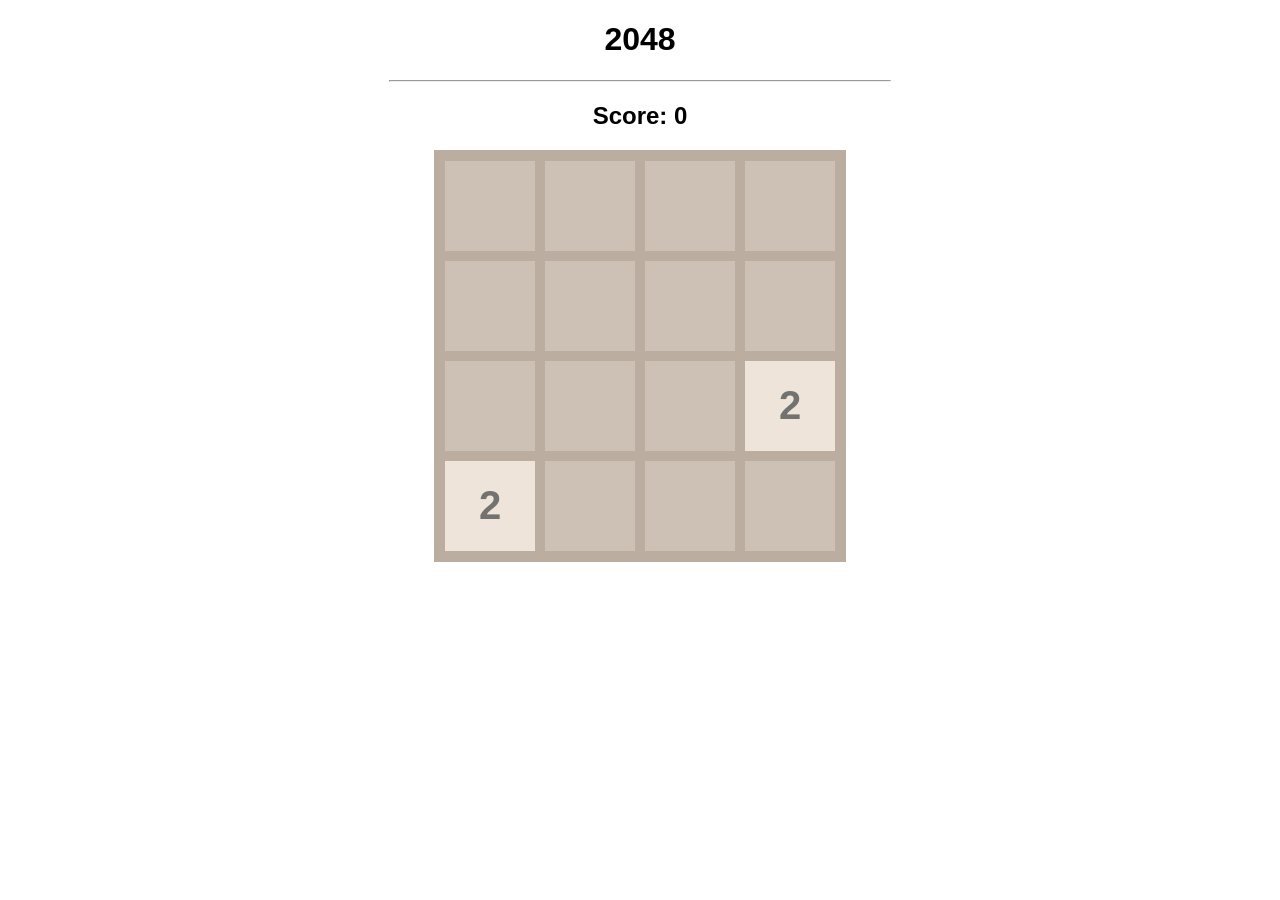
<file: 2048.html>
<!DOCTYPE html>
<html lang="en">
<head>
    <meta charset="UTF-8">
    <meta http-equiv="X-UA-Compatible" content="IE=edge">
    <meta name="viewport" content="width=device-width, initial-scale=1.0">
    <title>2048</title>
    <link rel="stylesheet" href="2048.css">
    <script src="2048.js"></script>

</head>
<body>
    <h1>2048</h1>
    <hr>
    <h2>
        Score: <span id="score">0</span>
    </h2>
    <div id="board">
        
    </div>
    
</body>
</html>
</file>
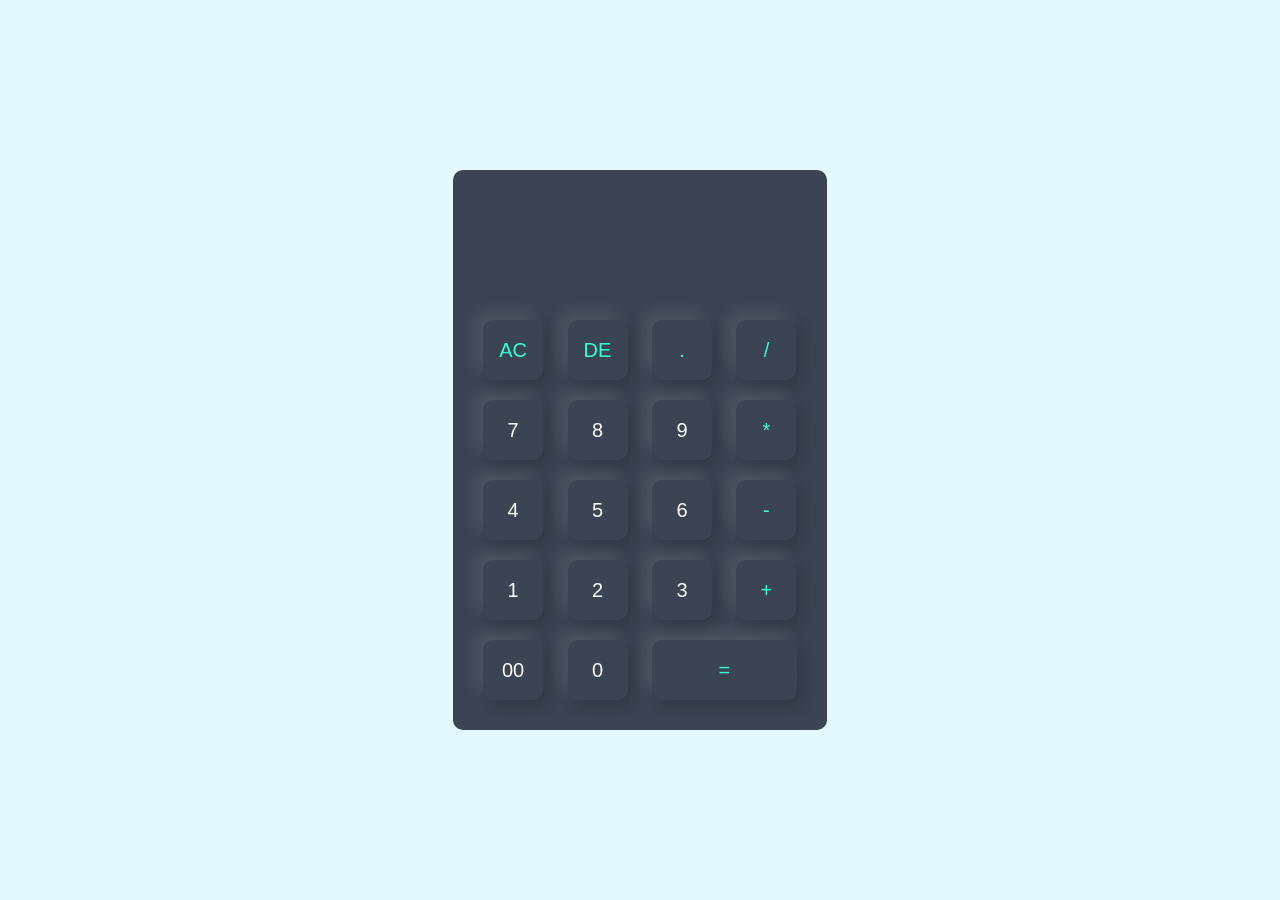
<file: calculator.html>
<!DOCTYPE html>
<html lang="en">
<head>
    <meta charset="UTF-8">
    <meta http-equiv="X-UA-Compatible" content="IE=edge">
    <meta name="viewport" content="width=device-width, initial-scale=1.0">
    <title>Calculatrice</title>
    <link rel="stylesheet" href="calculator.css">
    
</head>
<body>

<div class="container"> 
    <div class="calculator">
        <form>
            <div class ="display">
                <input type="text" name ="display">
            
            </div>
            <div>
                <input type="button" value ="AC" onclick="display.value = '' " class="operator">
                <input type="button" value ="DE" onclick="display.value=display.value.toString().slice(0,-1)" class="operator">
                <input type="button" value ="." onclick="display.value += '.' " class="operator">
                <input type="button" value ="/" onclick="display.value += '/' " class="operator">
                
            </div>
            <div>
                <input type="button" value ="7" onclick="display.value += '7' " >
                <input type="button" value ="8" onclick="display.value += '8'"  >
                <input type="button" value ="9" onclick="display.value += '9' ">
                <input type="button" value ="*" onclick="display.value += '*' " class="operator">   
            </div>
            <div>
                <input type="button" value ="4" onclick="display.value += '4' " >
                <input type="button" value ="5" onclick="display.value += '5' " >
                <input type="button" value ="6" onclick="display.value += '6' " >
                <input type="button" value ="-"onclick="display.value += '-' "  class="operator">   
            </div>
            <div>
                <input type="button" value ="1" onclick="display.value += '1' ">
                <input type="button" value ="2" onclick="display.value += '2' ">
                <input type="button" value ="3" onclick="display.value += '3' ">
                <input type="button" value ="+" onclick="display.value += '+' " class="operator">   
            </div>
            <div>
                <input type="button" value ="00" onclick="display.value += '00' ">
                <input type="button" value ="0" onclick="display.value += '0' ">
                <input type="button" value ="=" class="equal operator" onclick ="display.value = eval(display.value)" >
                
            </div>

        </form>
        
        
    </div>     

</div>   


</body>
</html>
</file>
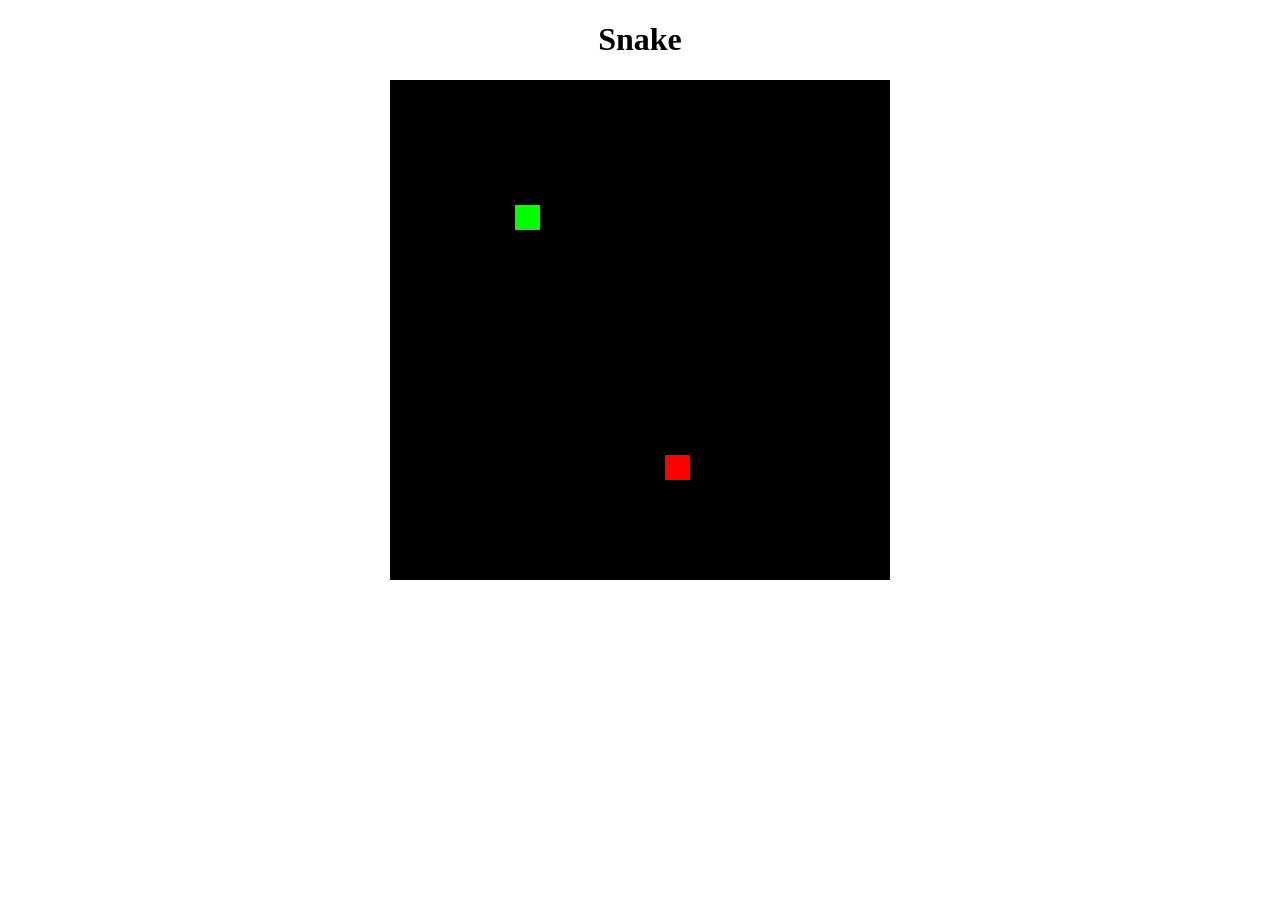
<file: snake.html>
<!DOCTYPE html>
<html lang="en">
<head>
    <meta charset="UTF-8">
    <meta http-equiv="X-UA-Compatible" content="IE=edge">
    <meta name="viewport" content="width=device-width, initial-scale=1.0">
    <title>Snake</title>
    <link rel="stylesheet" href="snake.css">
    <script src="snake.js"></script>
</head>
<body>
    <h1> Snake </h1>
    <canvas id="board"></canvas>
</body>
</html>
</file>
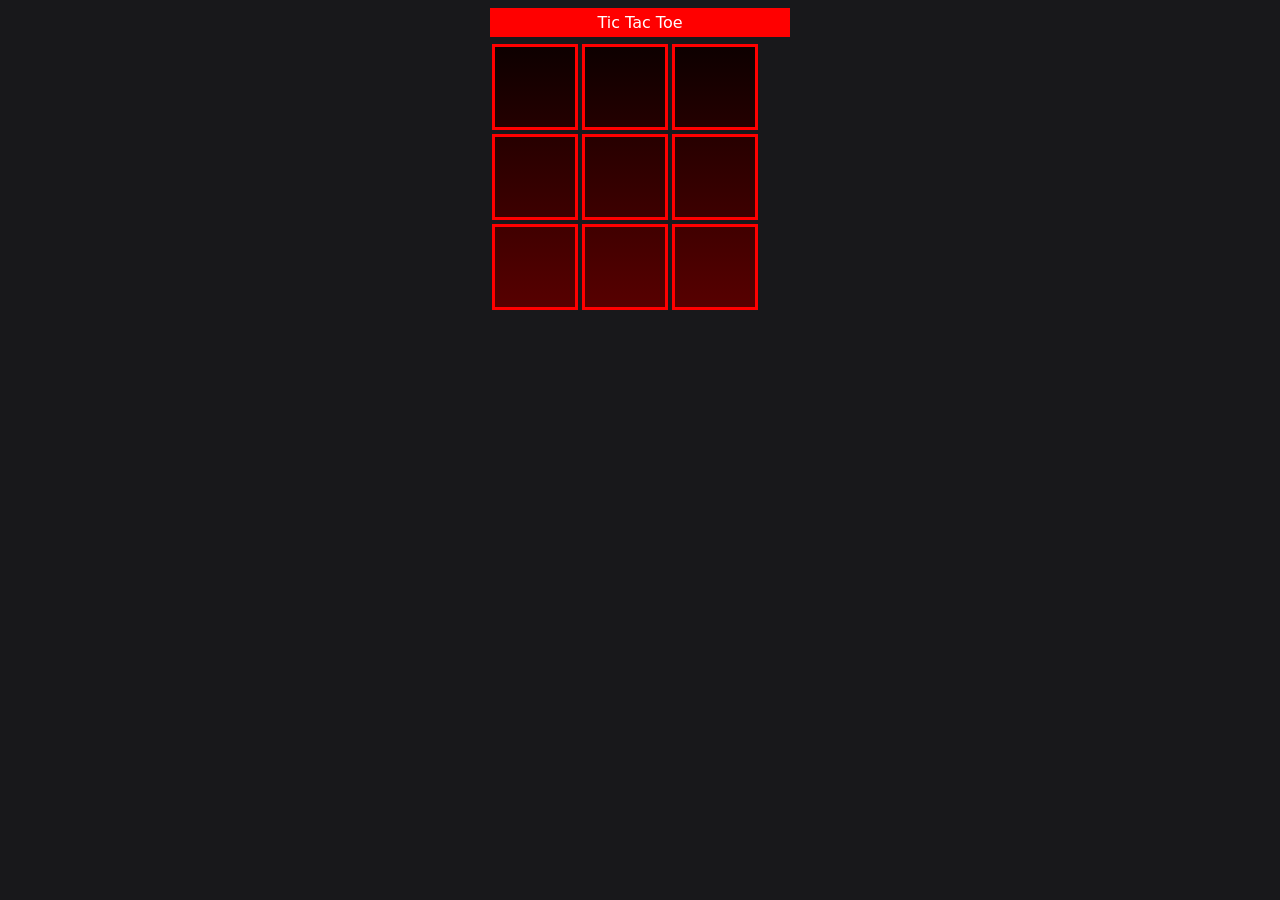
<file: xo.html>
<!DOCTYPE html>
<html lang="fr">
<head>
    <title>Tic Tac Toe</title>
    <meta charset="UTF-8">
    <meta http-equiv="X-UA-Compatible" content="IE=edge">
    <meta name="viewport" content="width=device-width, initial-scale=1.0">
    <link rel="stylesheet" href="xo.css">
</head>


</body>

    
    <div class="game"> 
        <div class="title"> Tic Tac Toe </title></div>
        <div class="carre" id="item1" onclick="game(this.id)"></div>
        <div class="carre" id="item2" onclick="game(this.id)"></div>
        <div class="carre" id="item3" onclick="game(this.id)"></div> 
      
        <div class="carre" id="item4" onclick="game(this.id)"></div>
        <div class="carre" id="item5" onclick="game(this.id)"></div>
        <div class="carre" id="item6" onclick="game(this.id)"></div>
    

        

        <div class="carre" id="item7" onclick="game(this.id)"></div>
        <div class="carre" id="item8" onclick="game(this.id)"></div>
        <div class="carre" id="item9" onclick="game(this.id)"></div>
     
  
        
    </div>
    <script src="fun.js"></script>
</body>
</html>
</file>
<file: 2048.css>
body{
    font-family: Arial, Helvetica, sans-serif;
    text-align: center;
}
hr{
    width: 500px;
}
#board{
    width: 400px;
    height: 400px;
    margin: auto;
    background-color: #cdc1b5;
    border: 6px solid #bbada0;
    margin: 0 auto;
    display: flex;
    flex-wrap: wrap;
}
.tile{
    width: 90px;
    height: 90px;
    border:  5px solid #bbada0;
    font-size: 40px;
    font-weight: bold;
    display: flex;
    justify-content: center;
    align-items: center;
}
.x2{
    background-color: #eee4da;
    color:#727371;
}
.x4{
    background-color: #ece0ca;
    color:#727371;
}
.x8{
    background-color: #f4b17a;
    color:white;
}
.x16{
    background-color: #f59575;
    color: white;
}

.x32{
    background-color: #f57c5f;
    color: white;
}

.x64{
    background-color: #f65d3b;
    color: white;
}

.x128{
    background-color: #edce71;
    color: white;
}

.x256{
    background-color: #edcc63;
    color: white;
}

.x512{
    background-color: #edc651;
    color: white;
}

.x1024{
    background-color: #eec744;
    color: white;
}

.x2048{
    background-color: #ecc230;
    color: white;
}

.x4096 {
    background-color: #fe3d3d;
    color: white;
}

.x8192 {
    background-color: #ff2020;
    color: white;
}
</file>
<file: calculator.css>
*{
    margin: 0;
    padding: 0;
    font-family: 'Poppins',sans-serif;
    box-sizing: border-box;
}
.container{
    width: 100%;
    height: 100vh;
    background: #e3f9ff;
    display: flex;
    align-items: center;
    justify-content: center;
}
.calculator{
    background: #3a4452;
    padding: 20px;
    border-radius:10px;

}
.calculator form input{
    border: 0;
    outline: 0;
    width: 60px;
    height: 60px;
    border-radius: 10px;
    box-shadow: -8px -8px 15px rgba(255,255,255,0.1),5px 5px 15px rgba(0,0,0,0.2) ;
    background: transparent;
    font-size: 20px ;
    color: #fff;
    cursor: pointer;
    margin: 10px;
}
.calculator input:hover{
    background-color: #323232;
    border-color: #fff;
}

form .display{
    display:flex;
    justify-content: flex-end;
    margin: 20px 0;

}
form .display input{
    text-align: right;
    flex: 1;
    font-size: 45px ;
    box-shadow: none;
}
form input.equal{
    width: 145px;

}
form input.operator {
    color: #33ffd8
}
/*#retour{
    border: solid 0 ;
    margin: 100px;
    padding: 10px;
    border: 0;
    text-align: center;
    outline: 0;
    width: 60px;
    height: 60px;
    border-radius: 10px;
    box-shadow: -8px -8px 15px rgba(255,255,255,0.1),5px 5px 15px rgba(0,0,0,0.2) ;
    display: inline-block;
    background-color: rgba(15, 14, 14, 0.1);

    color: #fff;
    font-family: sans-serif;
    font-style: normal;
}
#retour :hover{
    background-color: #323232;
    border-color: #fff;
}*/
</file>
<file: snake.css>
body{
    text-align: center;
}
</file>
<file: xo.css>
body{
    background:linear-gradient(black) ;

    font-family: 'Poppins', sans-serif;
    background-color: #18181B;
    
    background-attachment: fixed;
    background-repeat: no-repeat;
    
    background-size: cover;
}
h1{
    color: red;
    text-align: center;
    text-shadow: 1px 1px 7px;
    font-style: italic;

}
.game{
    width: 300px;
    text-align: center;
    font-family: system-ui;
    margin: auto;
    color: white;
    
}
.title{
    background: red;
    padding: 5px 0;
    margin: 5px 0;
    text-align: center;
}
.carre{
    background:linear-gradient(black,red) ;
    background-attachment: fixed;

    margin: 2px;
    
    width: 80px;
    height: 80px;
    font-size: 50px;
    float: left;
    text-align: center;
    border-style: solid;
    border-color: red;
  
    background-color: white;
}
.carre:hover{
    background: black;
    cursor: pointer;
}
#l1{
    color: white;
}
#j1{

 color: white;
}
#jouer{
    color: darkred;
    background-color: dimgray;
    text-align: center;
    text-shadow: 1px 1px 5px;
}
#box1{
    border: 5px solid;
    width: 250 px ;
    height: 250 px;
    font-size: 22px;
    background: yellow;
    margin-left: auto;
    margin-right: auto;


}
</file>
